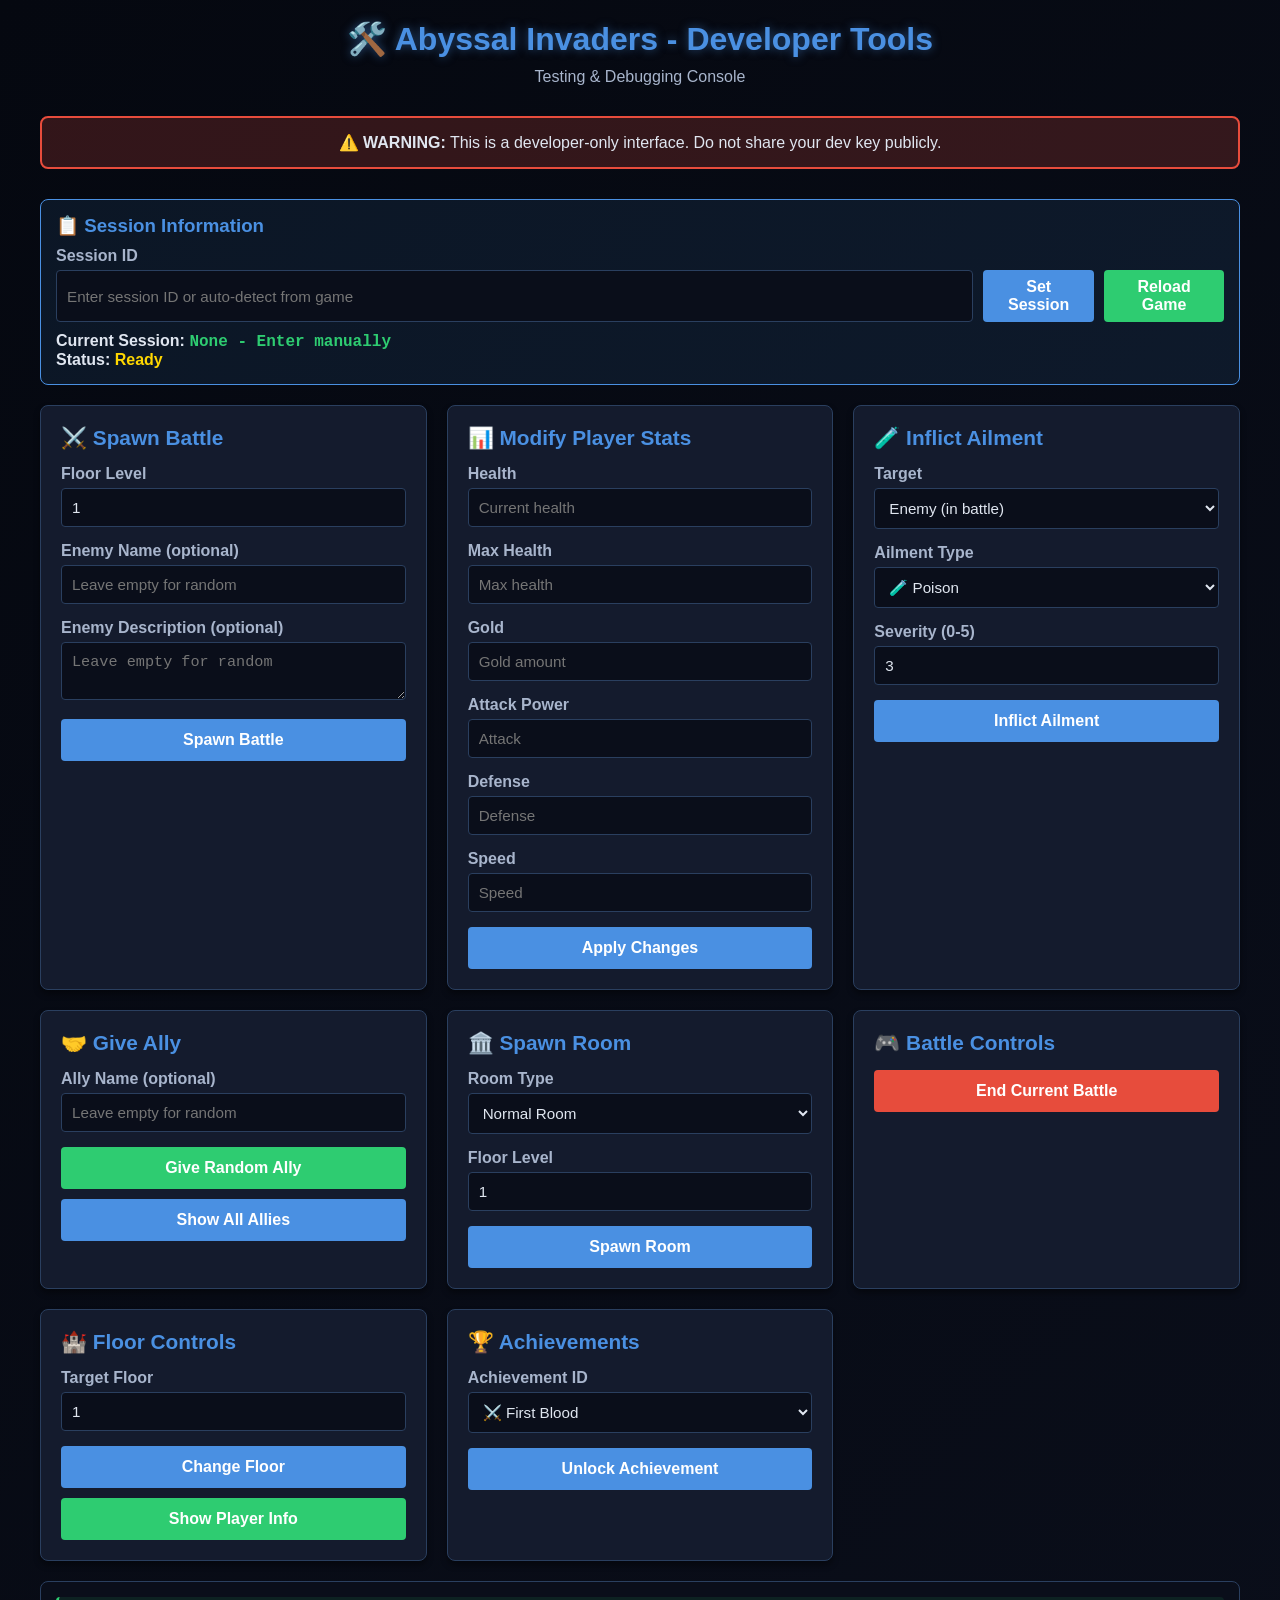
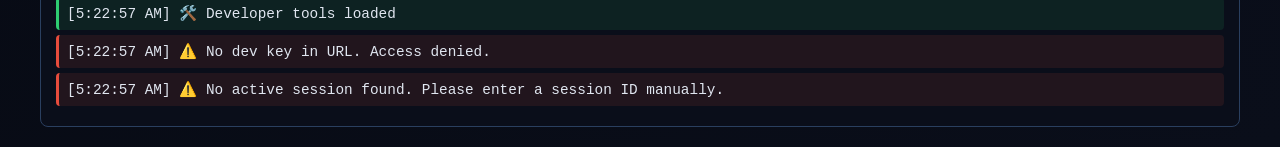
<file: app/templates/dev.html>
<!DOCTYPE html>
<html lang="en">
<head>
    <meta charset="UTF-8">
    <meta name="viewport" content="width=device-width, initial-scale=1.0">
    <title>Abyssal Invaders - Developer Tools</title>
    <style>
        * {
            margin: 0;
            padding: 0;
            box-sizing: border-box;
        }

        body {
            font-family: 'Segoe UI', Tahoma, Geneva, Verdana, sans-serif;
            background: linear-gradient(135deg, #050810 0%, #0a0e1a 100%);
            color: #e0e6f0;
            padding: 20px;
            min-height: 100vh;
        }

        .container {
            max-width: 1200px;
            margin: 0 auto;
        }

        h1 {
            text-align: center;
            color: #4a90e2;
            margin-bottom: 10px;
            text-shadow: 0 0 10px rgba(74, 144, 226, 0.5);
        }

        .subtitle {
            text-align: center;
            color: #a8b5cc;
            margin-bottom: 30px;
        }

        .warning {
            background: rgba(231, 76, 60, 0.2);
            border: 2px solid #e74c3c;
            border-radius: 8px;
            padding: 15px;
            margin-bottom: 30px;
            text-align: center;
        }

        .info-box {
            background: rgba(74, 144, 226, 0.1);
            border: 1px solid #4a90e2;
            border-radius: 8px;
            padding: 15px;
            margin-bottom: 20px;
        }

        .info-box h3 {
            color: #4a90e2;
            margin-bottom: 10px;
        }
        
        #current-session {
            font-family: 'Courier New', monospace;
            color: #2ecc71;
            font-weight: bold;
        }
        
        #session-status {
            color: #ffd700;
            font-weight: bold;
        }

        .grid {
            display: grid;
            grid-template-columns: repeat(auto-fit, minmax(350px, 1fr));
            gap: 20px;
            margin-bottom: 20px;
        }

        .card {
            background: #141b2d;
            border: 1px solid #2a3f5f;
            border-radius: 8px;
            padding: 20px;
            box-shadow: 0 4px 6px rgba(0, 0, 0, 0.4);
        }

        .card h2 {
            color: #4a90e2;
            margin-bottom: 15px;
            font-size: 1.3rem;
        }

        .form-group {
            margin-bottom: 15px;
        }

        label {
            display: block;
            color: #a8b5cc;
            margin-bottom: 5px;
            font-weight: 600;
        }

        input, select, textarea {
            width: 100%;
            padding: 10px;
            background: #0a0e1a;
            border: 1px solid #2a3f5f;
            border-radius: 4px;
            color: #e0e6f0;
            font-size: 0.95rem;
        }

        input:focus, select:focus, textarea:focus {
            outline: none;
            border-color: #4a90e2;
        }

        button {
            width: 100%;
            padding: 12px;
            background: #4a90e2;
            border: none;
            border-radius: 4px;
            color: white;
            font-weight: bold;
            cursor: pointer;
            font-size: 1rem;
            transition: all 0.3s;
        }

        button:hover {
            background: #357abd;
            transform: translateY(-2px);
            box-shadow: 0 4px 8px rgba(74, 144, 226, 0.4);
        }

        button:active {
            transform: translateY(0);
        }

        .btn-danger {
            background: #e74c3c;
        }

        .btn-danger:hover {
            background: #c0392b;
        }

        .btn-success {
            background: #2ecc71;
        }

        .btn-success:hover {
            background: #27ae60;
        }

        #output {
            background: #0a0e1a;
            border: 1px solid #2a3f5f;
            border-radius: 8px;
            padding: 15px;
            margin-top: 20px;
            max-height: 400px;
            overflow-y: auto;
            font-family: 'Courier New', monospace;
            font-size: 0.9rem;
        }

        .log-entry {
            padding: 8px;
            margin-bottom: 5px;
            border-radius: 4px;
            border-left: 3px solid #4a90e2;
        }

        .log-success {
            background: rgba(46, 204, 113, 0.1);
            border-left-color: #2ecc71;
        }

        .log-error {
            background: rgba(231, 76, 60, 0.1);
            border-left-color: #e74c3c;
        }

        .ally-list {
            display: grid;
            grid-template-columns: repeat(auto-fill, minmax(200px, 1fr));
            gap: 10px;
            max-height: 300px;
            overflow-y: auto;
        }

        .ally-item {
            padding: 10px;
            background: #0a0e1a;
            border: 1px solid #2a3f5f;
            border-radius: 4px;
            cursor: pointer;
            transition: all 0.2s;
        }

        .ally-item:hover {
            border-color: #4a90e2;
            background: rgba(74, 144, 226, 0.1);
        }

        .ally-name {
            font-weight: bold;
            color: #4a90e2;
        }

        .ally-type {
            font-size: 0.85rem;
            color: #a8b5cc;
        }
    </style>
</head>
<body>
    <div class="container">
        <h1>🛠️ Abyssal Invaders - Developer Tools</h1>
        <p class="subtitle">Testing & Debugging Console</p>

        <div class="warning">
            ⚠️ <strong>WARNING:</strong> This is a developer-only interface. Do not share your dev key publicly.
        </div>

        <div class="info-box">
            <h3>📋 Session Information</h3>
            <div class="form-group" style="margin-bottom: 10px;">
                <label>Session ID</label>
                <div style="display: flex; gap: 10px;">
                    <input type="text" id="session-id-input" placeholder="Enter session ID or auto-detect from game">
                    <button onclick="updateSession()" style="width: auto; padding: 8px 20px;">Set Session</button>
                    <button onclick="reloadGameState()" style="width: auto; padding: 8px 20px;" class="btn-success">Reload Game</button>
                </div>
            </div>
            <p><strong>Current Session:</strong> <span id="current-session">Not loaded</span></p>
            <p><strong>Status:</strong> <span id="session-status">Ready</span></p>
        </div>

        <div class="grid">
            <!-- Spawn Battle Card -->
            <div class="card">
                <h2>⚔️ Spawn Battle</h2>
                <div class="form-group">
                    <label>Floor Level</label>
                    <input type="number" id="battle-floor" value="1" min="1" max="100">
                </div>
                <div class="form-group">
                    <label>Enemy Name (optional)</label>
                    <input type="text" id="battle-enemy-name" placeholder="Leave empty for random">
                </div>
                <div class="form-group">
                    <label>Enemy Description (optional)</label>
                    <textarea id="battle-enemy-desc" rows="2" placeholder="Leave empty for random"></textarea>
                </div>
                <button onclick="spawnBattle()">Spawn Battle</button>
            </div>

            <!-- Modify Stats Card -->
            <div class="card">
                <h2>📊 Modify Player Stats</h2>
                <div class="form-group">
                    <label>Health</label>
                    <input type="number" id="stat-health" placeholder="Current health">
                </div>
                <div class="form-group">
                    <label>Max Health</label>
                    <input type="number" id="stat-max-health" placeholder="Max health">
                </div>
                <div class="form-group">
                    <label>Gold</label>
                    <input type="number" id="stat-gold" placeholder="Gold amount">
                </div>
                <div class="form-group">
                    <label>Attack Power</label>
                    <input type="number" id="stat-attack" placeholder="Attack">
                </div>
                <div class="form-group">
                    <label>Defense</label>
                    <input type="number" id="stat-defense" placeholder="Defense">
                </div>
                <div class="form-group">
                    <label>Speed</label>
                    <input type="number" id="stat-speed" placeholder="Speed">
                </div>
                <button onclick="modifyStats()">Apply Changes</button>
            </div>

            <!-- Inflict Ailment Card -->
            <div class="card">
                <h2>🧪 Inflict Ailment</h2>
                <div class="form-group">
                    <label>Target</label>
                    <select id="ailment-target">
                        <option value="enemy">Enemy (in battle)</option>
                        <option value="player">Player</option>
                    </select>
                </div>
                <div class="form-group">
                    <label>Ailment Type</label>
                    <select id="ailment-type">
                        <option value="poison">🧪 Poison</option>
                        <option value="paralysis">⚡ Paralysis</option>
                    </select>
                </div>
                <div class="form-group">
                    <label>Severity (0-5)</label>
                    <input type="number" id="ailment-severity" value="3" min="0" max="5">
                </div>
                <button onclick="inflictAilment()">Inflict Ailment</button>
            </div>

            <!-- Give Ally Card -->
            <div class="card">
                <h2>🤝 Give Ally</h2>
                <div class="form-group">
                    <label>Ally Name (optional)</label>
                    <input type="text" id="ally-name" placeholder="Leave empty for random">
                </div>
                <button onclick="giveAlly()" class="btn-success">Give Random Ally</button>
                <button onclick="loadAllies()" style="margin-top: 10px;">Show All Allies</button>
                <div id="allies-list" style="margin-top: 15px;"></div>
            </div>

            <!-- Spawn Room Card -->
            <div class="card">
                <h2>🏛️ Spawn Room</h2>
                <div class="form-group">
                    <label>Room Type</label>
                    <select id="room-type">
                        <option value="normal">Normal Room</option>
                        <option value="shop">Shop Room</option>
                        <option value="stairs">Stairs Room</option>
                    </select>
                </div>
                <div class="form-group">
                    <label>Floor Level</label>
                    <input type="number" id="room-floor" value="1" min="1" max="100">
                </div>
                <button onclick="spawnRoom()">Spawn Room</button>
            </div>

            <!-- Battle Controls Card -->
            <div class="card">
                <h2>🎮 Battle Controls</h2>
                <button onclick="endBattle()" class="btn-danger">End Current Battle</button>
            </div>

            <!-- Floor Controls Card -->
            <div class="card">
                <h2>🏰 Floor Controls</h2>
                <div class="form-group">
                    <label>Target Floor</label>
                    <input type="number" id="change-floor" value="1" min="1" max="100">
                </div>
                <button onclick="changeFloor()">Change Floor</button>
                <button onclick="getPlayerInfo()" style="margin-top: 10px;" class="btn-success">Show Player Info</button>
            </div>

            <!-- Achievements Card -->
            <div class="card">
                <h2>🏆 Achievements</h2>
                <div class="form-group">
                    <label>Achievement ID</label>
                    <select id="achievement-id">
                        <option value="first_blood">⚔️ First Blood</option>
                        <option value="seasoned_warrior">⚔️ Seasoned Warrior</option>
                        <option value="veteran_slayer">⚔️ Veteran Slayer</option>
                        <option value="legendary_warrior">👑 Legendary Warrior</option>
                        <option value="speed_demon">⚡ Speed Demon</option>
                        <option value="explorer">🗺️ Explorer</option>
                        <option value="floor_10">🔟 Floor 10</option>
                        <option value="floor_25">🏔️ Floor 25</option>
                        <option value="wealthy">💰 Wealthy</option>
                        <option value="rich">💎 Rich</option>
                        <option value="shopaholic">🛍️ Shopaholic</option>
                        <option value="lucky_streak">🎰 Lucky Streak</option>
                        <option value="high_roller">🎲 High Roller</option>
                        <option value="party_leader">👥 Party Leader</option>
                        <option value="critical_master">💥 Critical Master</option>
                        <option value="untouchable">🛡️ Untouchable</option>
                        <option value="fullmetal">⚙️ Fullmetal</option>
                        <option value="bullseye">🎯 Bullseye</option>
                        <option value="king_of_hell">👹 King of Hell</option>
                        <option value="one_punch">👊 One Punch Person</option>
                        <option value="close_call">💀 Close Call</option>
                        <option value="hephaestus">🔱 From Hephaestus, to Achilles</option>
                        <option value="pantheon">🏛️ Pantheon</option>
                        <option value="qa">🧪 QA</option>
                    </select>
                </div>
                <button onclick="unlockAchievement()">Unlock Achievement</button>
            </div>
        </div>

        <div id="output"></div>
    </div>

    <script>
        const DEV_KEY = new URLSearchParams(window.location.search).get('key');
        let sessionId = null;

        function log(message, type = 'info') {
            const output = document.getElementById('output');
            const entry = document.createElement('div');
            entry.className = `log-entry log-${type}`;
            entry.textContent = `[${new Date().toLocaleTimeString()}] ${message}`;
            output.appendChild(entry);
            output.scrollTop = output.scrollHeight;
        }

        async function makeRequest(endpoint, data = {}) {
            try {
                if (!sessionId) {
                    log('❌ No session ID available', 'error');
                    return null;
                }

                data.session_id = sessionId;
                data.key = DEV_KEY;

                const response = await fetch(endpoint, {
                    method: 'POST',
                    headers: {
                        'Content-Type': 'application/json',
                    },
                    body: JSON.stringify(data)
                });

                const result = await response.json();
                
                if (response.ok && result.success) {
                    log(`✓ ${result.message}`, 'success');
                    
                    // Reload game if opened from game window
                    if (window.opener && !window.opener.closed && window.opener.loadGameState) {
                        try {
                            window.opener.loadGameState();
                        } catch (e) {
                            log('⚠️ Game window not accessible. Changes will apply on next action.', 'warning');
                        }
                    } else {
                        log('⚠️ Game window not accessible. Changes will apply on next action.', 'warning');
                    }
                } else {
                    log(`❌ ${result.message || 'Request failed'}`, 'error');
                }

                return result;
            } catch (error) {
                log(`❌ Request failed: ${error.message}`, 'error');
                return null;
            }
        }

        async function spawnBattle() {
            const floor = document.getElementById('battle-floor').value;
            const enemyName = document.getElementById('battle-enemy-name').value;
            const enemyDesc = document.getElementById('battle-enemy-desc').value;

            await makeRequest('/dev/spawn-battle', {
                floor: parseInt(floor),
                enemy_name: enemyName,
                enemy_description: enemyDesc
            });
        }

        async function modifyStats() {
            const data = {};
            
            const health = document.getElementById('stat-health').value;
            const maxHealth = document.getElementById('stat-max-health').value;
            const gold = document.getElementById('stat-gold').value;
            const attack = document.getElementById('stat-attack').value;
            const defense = document.getElementById('stat-defense').value;
            const speed = document.getElementById('stat-speed').value;

            if (health) data.health = parseInt(health);
            if (maxHealth) data.max_health = parseInt(maxHealth);
            if (gold) data.gold = parseInt(gold);
            if (attack) data.attack_power = parseInt(attack);
            if (defense) data.defense = parseInt(defense);
            if (speed) data.speed = parseInt(speed);

            if (Object.keys(data).length === 0) {
                log('⚠️ No stats to modify', 'error');
                return;
            }

            await makeRequest('/dev/modify-stats', data);
        }

        async function inflictAilment() {
            const target = document.getElementById('ailment-target').value;
            const type = document.getElementById('ailment-type').value;
            const severity = document.getElementById('ailment-severity').value;

            await makeRequest('/dev/inflict-ailment', {
                target: target,
                ailment_type: type,
                severity: parseInt(severity)
            });
        }

        async function giveAlly() {
            const allyName = document.getElementById('ally-name').value;
            await makeRequest('/dev/give-ally', {
                ally_name: allyName
            });
        }

        async function spawnRoom() {
            const roomType = document.getElementById('room-type').value;
            const floor = document.getElementById('room-floor').value;

            await makeRequest('/dev/spawn-room', {
                room_type: roomType,
                floor: parseInt(floor)
            });
        }

        async function endBattle() {
            await makeRequest('/dev/end-battle', {});
        }

        async function loadAllies() {
            const result = await makeRequest('/dev/list-allies', {});

            if (result && result.success) {
                const listDiv = document.getElementById('allies-list');
                listDiv.innerHTML = '<div class="ally-list"></div>';
                const list = listDiv.querySelector('.ally-list');

                const allies = result.data.available_allies || [];
                const playerAllies = result.data.player_allies || [];

                log(`📊 Player has ${playerAllies.length} allies`, 'info');

                allies.forEach(ally => {
                    const item = document.createElement('div');
                    item.className = 'ally-item';
                    item.innerHTML = `
                        <div class="ally-name">${ally.name}</div>
                        <div class="ally-type">${ally.type} (${ally.value})</div>
                    `;
                    item.onclick = () => {
                        document.getElementById('ally-name').value = ally.name;
                        log(`Selected: ${ally.name}`, 'success');
                    };
                    list.appendChild(item);
                });
            }
        }

        // Initialize
        log('🛠️ Developer tools loaded', 'success');
        if (!DEV_KEY) {
            log('⚠️ No dev key in URL. Access denied.', 'error');
        }
        
        // Load session ID on startup
        loadSessionId();
        
        function loadSessionId() {
            let foundSession = null;
            
            // Try to get session from opener (game window)
            try {
                if (window.opener && window.opener.gameState && window.opener.gameState.sessionId) {
                    foundSession = window.opener.gameState.sessionId;
                    log('✓ Session ID loaded from game window', 'success');
                }
            } catch (e) {
                console.log('Could not access opener window:', e);
            }
            
            // Try localStorage as backup
            if (!foundSession) {
                try {
                    foundSession = localStorage.getItem('session_id');
                    if (foundSession) {
                        log('✓ Session ID loaded from localStorage', 'success');
                    }
                } catch (e) {
                    console.log('Could not access localStorage:', e);
                }
            }
            
            // Try to get from URL parameter
            if (!foundSession) {
                const urlParams = new URLSearchParams(window.location.search);
                foundSession = urlParams.get('session');
                if (foundSession) {
                    log('✓ Session ID loaded from URL parameter', 'success');
                }
            }
            
            if (foundSession) {
                sessionId = foundSession;
                document.getElementById('session-id-input').value = sessionId;
                document.getElementById('current-session').textContent = sessionId;
                log(`📋 Active session: ${sessionId.substring(0, 8)}...`, 'info');
            } else {
                log('⚠️ No active session found. Please enter a session ID manually.', 'error');
                document.getElementById('current-session').textContent = 'None - Enter manually';
            }
        }
        
        function updateSession() {
            const input = document.getElementById('session-id-input').value.trim();
            if (!input) {
                log('❌ Please enter a session ID', 'error');
                return;
            }
            
            sessionId = input;
            document.getElementById('current-session').textContent = sessionId;
            localStorage.setItem('dev_session_id', sessionId);
            log(`✓ Session ID updated: ${sessionId.substring(0, 8)}...`, 'success');
            document.getElementById('session-status').textContent = 'Ready';
        }
        
        function reloadGameState() {
            if (!sessionId) {
                log('❌ No session ID set', 'error');
                return;
            }
            
            // Reload the game window if it's open
            if (window.opener && !window.opener.closed && window.opener.loadGameState) {
                try {
                    window.opener.loadGameState();
                    log('✓ Game state reloaded', 'success');
                } catch (e) {
                    log('⚠️ Game window not accessible. Changes will apply on next action.', 'warning');
                }
            } else {
                log('⚠️ Game window not accessible. Changes will apply on next action.', 'warning');
            }
        }

        async function changeFloor() {
            const floor = document.getElementById('change-floor').value;
            if (!floor || floor < 1) {
                log('❌ Invalid floor number', 'error');
                return;
            }

            const result = await makeRequest('/dev/change-floor', {
                floor: parseInt(floor)
            });

            if (result && result.success) {
                log(`✓ Moved to floor ${floor}`, 'success');
            }
        }

        async function getPlayerInfo() {
            const result = await makeRequest('/dev/get-player-info', {});

            if (result && result.success && result.data.stats) {
                const stats = result.data.stats;
                log('📊 Player Stats:', 'info');
                log(`  HP: ${stats.health}`, 'info');
                log(`  Gold: ${stats.gold}`, 'info');
                log(`  Attack: ${stats.attack}`, 'info');
                log(`  Defense: ${stats.defense}`, 'info');
                log(`  Speed: ${stats.speed}`, 'info');
                log(`  Level: ${stats.level}`, 'info');
                log(`  Floor: ${stats.floor}`, 'info');
                log(`  In Battle: ${stats.in_battle ? 'Yes' : 'No'}`, 'info');
                log(`  Allies: ${stats.allies}`, 'info');
                log(`  Ailments: ${stats.ailments}`, 'info');
            }
        }

        async function unlockAchievement() {
            const achievementId = document.getElementById('achievement-id').value;
            if (!achievementId) {
                log('❌ Please select an achievement', 'error');
                return;
            }

            const result = await makeRequest('/dev/unlock-achievement', {
                achievement_id: achievementId
            });

            if (result && result.success) {
                const ach = result.data.achievement;
                log(`✓ Unlocked ${ach.emoji} ${ach.name}! (+${ach.reward} gold)`, 'success');
                log(`  Player now has ${result.data.player.total_achievements} achievements`, 'info');
            }
        }
    </script>
</body>
</html>
</file>
